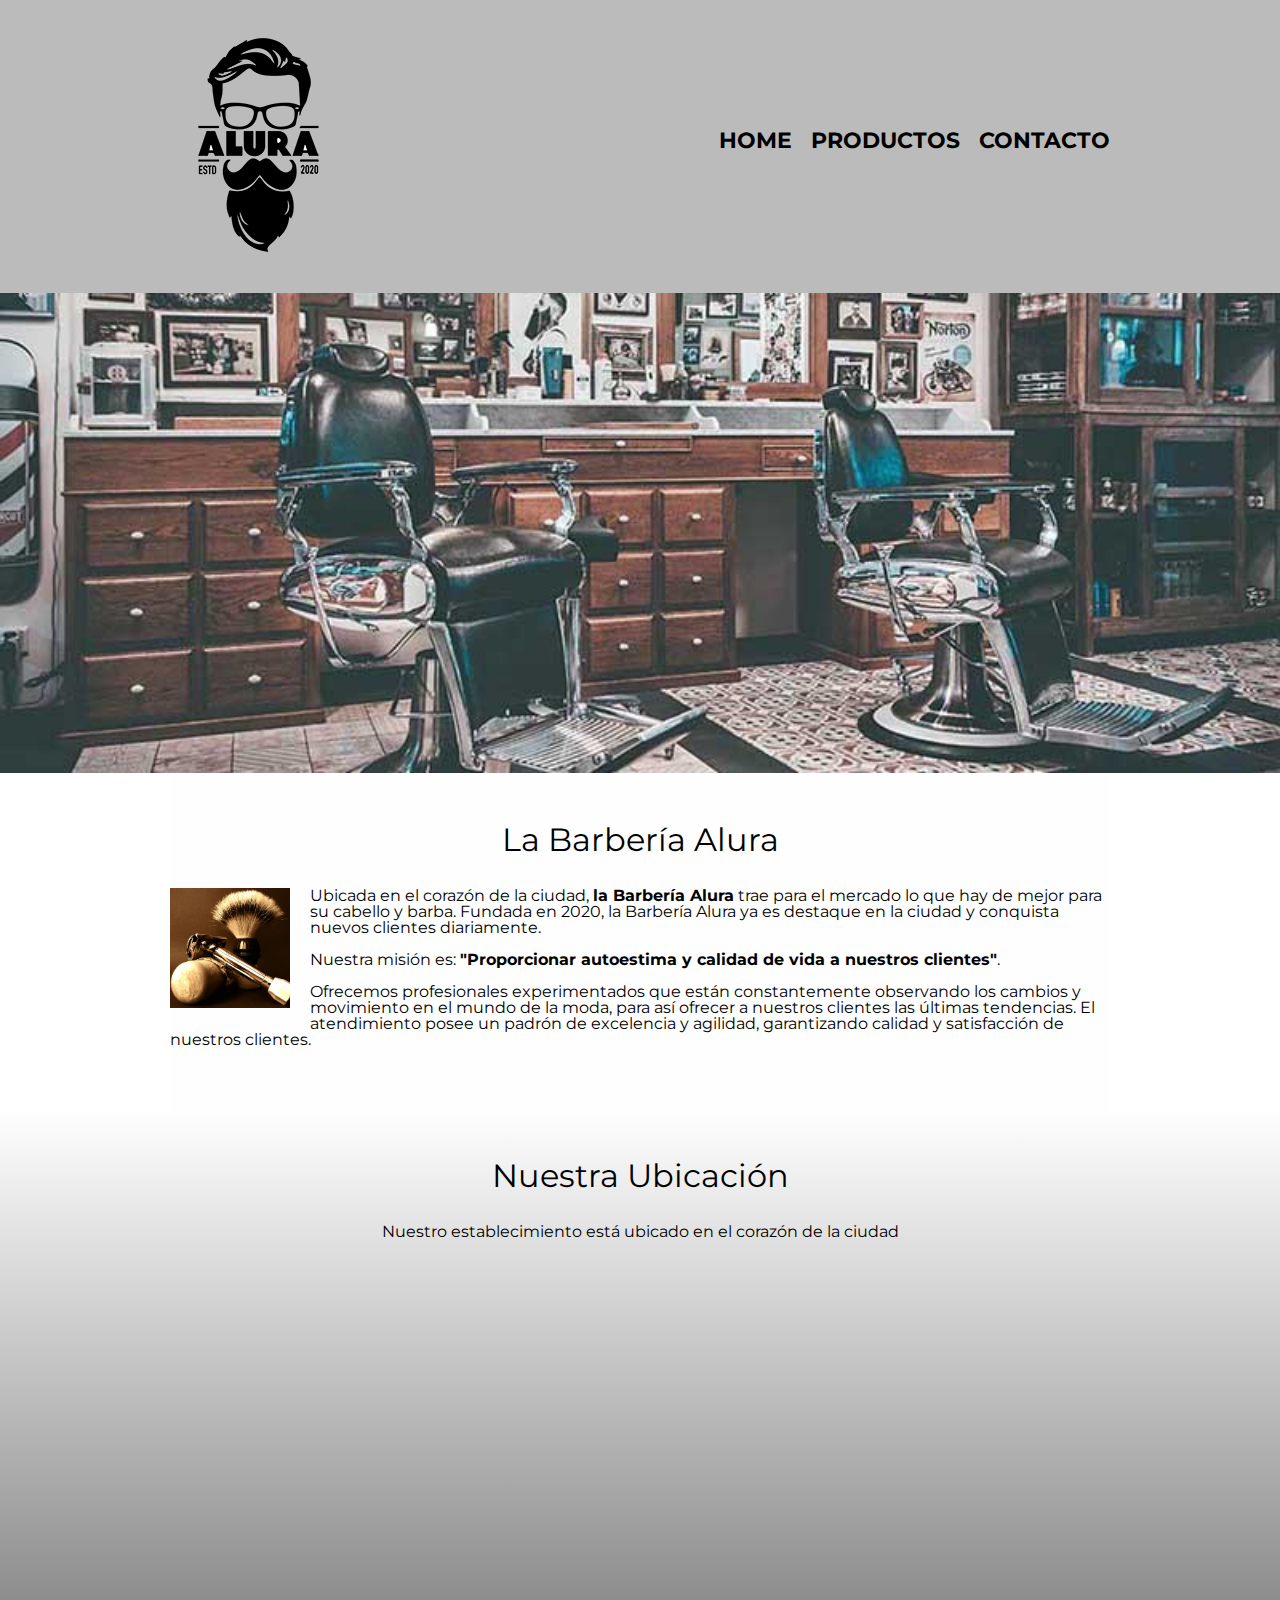
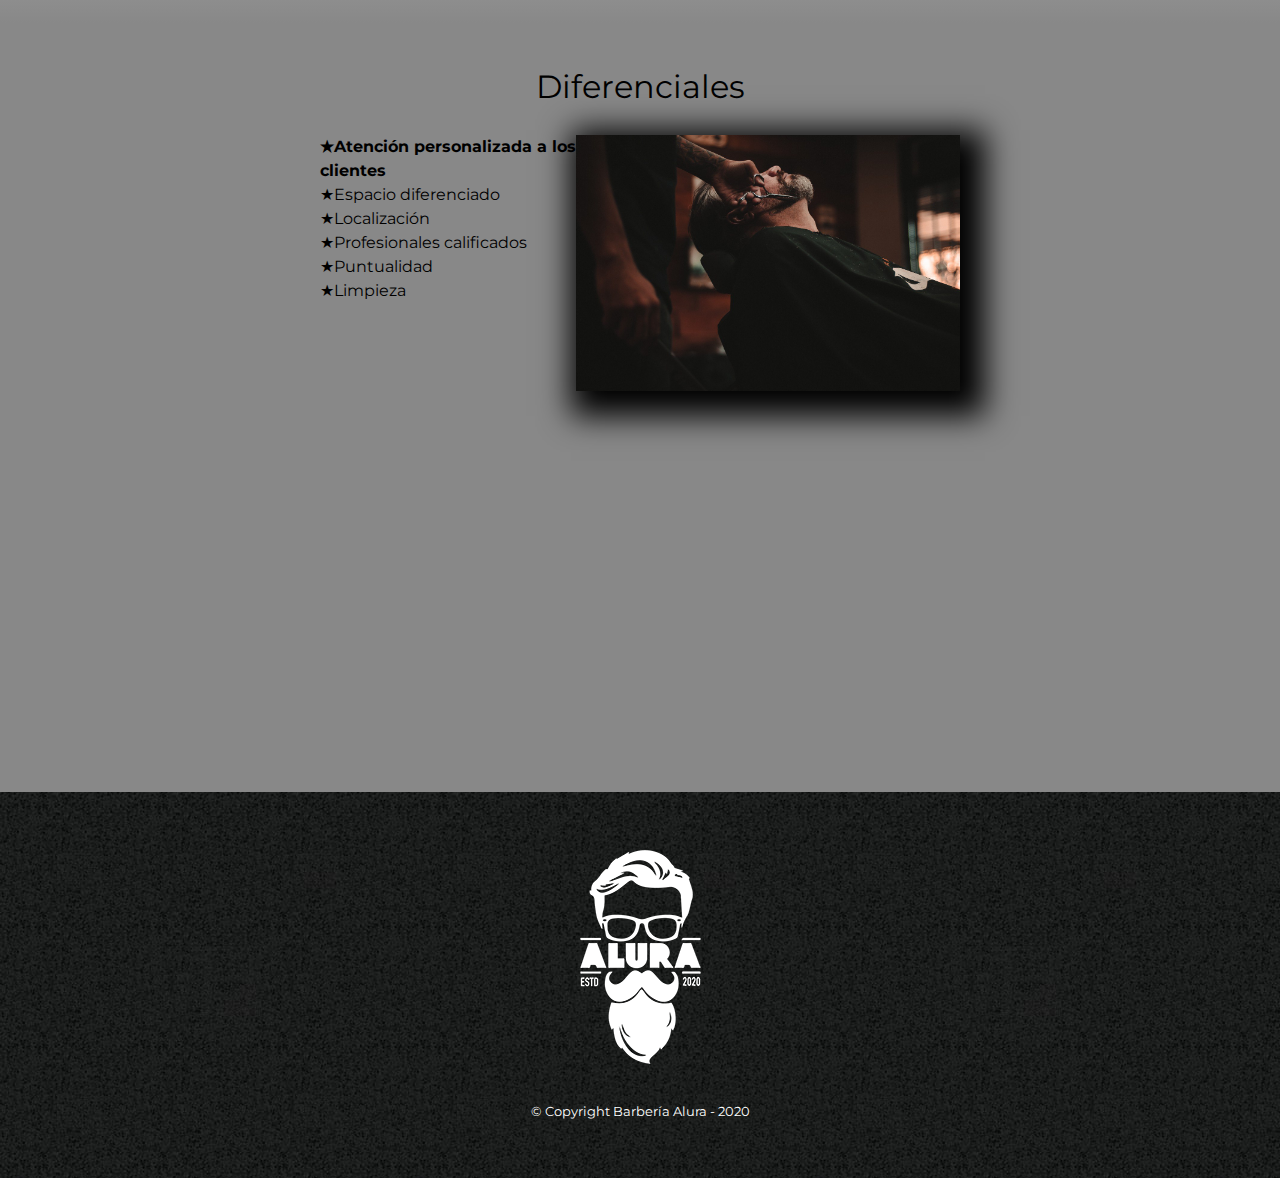
<file: index.html>
<!DOCTYPE html>

<html lang="es">

    <head>

        <meta charset="UTF-8">
        <meta name="viewport" content="width=device-width">
        <title>Barbería Alura</title>
        <link rel="stylesheet" href="reset.css"> 
        <link rel="stylesheet" href="style.css">
        <link href="https://fonts.googleapis.com/css2?family=Montserrat:ital,wght@0,100..900;1,100..900&display=swap" rel="stylesheet">

    </head>

    <body>

        <header>
            <div class="caja">
                <h1><img src="imagenes/logo.png"></h1>
                <nav>
                    <ul>
                        <li><a href="index.html">Home</a></li>
                        <li><a href="productos.html">Productos</a></li>
                        <li><a href="contacto.html">Contacto</a></li>
                    </ul>
                </nav>
            </div>
        </header>

        <img class="banner" src="banner/banner.jpg">

        <main>

            <section class="principal">

                <h2 class="titulo-principal">La Barbería Alura</h2>

                <img class="utensilios" src="imagenes/utensilios.jpg" alt="Utensilios de un barbero"
    
                <p>Ubicada en el corazón de la ciudad, <strong>la Barbería Alura</strong> trae para el mercado lo que hay de mejor para su cabello y barba. Fundada en 2020, la Barbería Alura ya es destaque en la ciudad y conquista nuevos clientes diariamente.</p>
    
                <p id="misión"><em>Nuestra misión es: <strong> "Proporcionar autoestima y calidad de vida a nuestros clientes"</strong>.</em></p>
    
                <p>Ofrecemos profesionales experimentados que están constantemente observando los cambios y movimiento en el mundo de la moda, para así ofrecer a nuestros clientes las últimas tendencias. El atendimiento posee un padrón de excelencia y agilidad, garantizando calidad y satisfacción de nuestros clientes.</p>
    
            </section>

            <section class="mapa">
                <h3 class="titulo-principal">Nuestra Ubicación</h3>
                <p>Nuestro establecimiento está ubicado en el corazón de la ciudad</p>

                <div class="mapa-contenido">
                    <iframe src="https://www.google.com/maps/embed?pb=!1m18!1m12!1m3!1d3656.428841002499!2d-46.63606528947499!3d-23.58894837869232!2m3!1f0!2f0!3f0!3m2!1i1024!2i768!4f13.1!3m3!1m2!1s0x94ce5a2b2ed7f3a1%3A0xab35da2f5ca62674!2sCaelum%20-%20Education%20and%20Innovation!5e0!3m2!1ses!2scl!4v1709493271639!5m2!1ses!2scl" width="100%" height="300" style="border:0;" allowfullscreen="" loading="lazy" referrerpolicy="no-referrer-when-downgrade"></iframe>
                </div>
            
            </section>

            <section class="diferenciales">

                <h3 class="titulo-principal">Diferenciales</h3>

                <div class="contenido-diferenciales">
                    <ul class="lista-diferenciales">
                        <li class="items">Atención personalizada a los clientes</li>
                        <li class="items">Espacio diferenciado</li>
                        <li class="items">Localización</li>
                        <li class="items">Profesionales calificados</li>
                        <li class="items">Puntualidad</li>
                        <li class="items">Limpieza</li>
                    </ul><img src="diferenciales/diferenciales.jpg" class="imagen-diferenciales">
                    <div class="video">
                        <iframe width="100%" height="315" src="https://www.youtube.com/embed/wcVVXUV0YUY?si=Bs6fTj_bMSHypICX" title="YouTube video player" frameborder="0" allow="accelerometer; autoplay; clipboard-write; encrypted-media; gyroscope; picture-in-picture; web-share" allowfullscreen></iframe>
                </div>
    
            </section>
            
        </main>

        <footer>
            <img src="imagenes/logo-blanco.png">
            <p class="copyright">&copy Copyright  Barbería Alura - 2020</p>
        </footer> 
         
    </body>
</html>
</file>
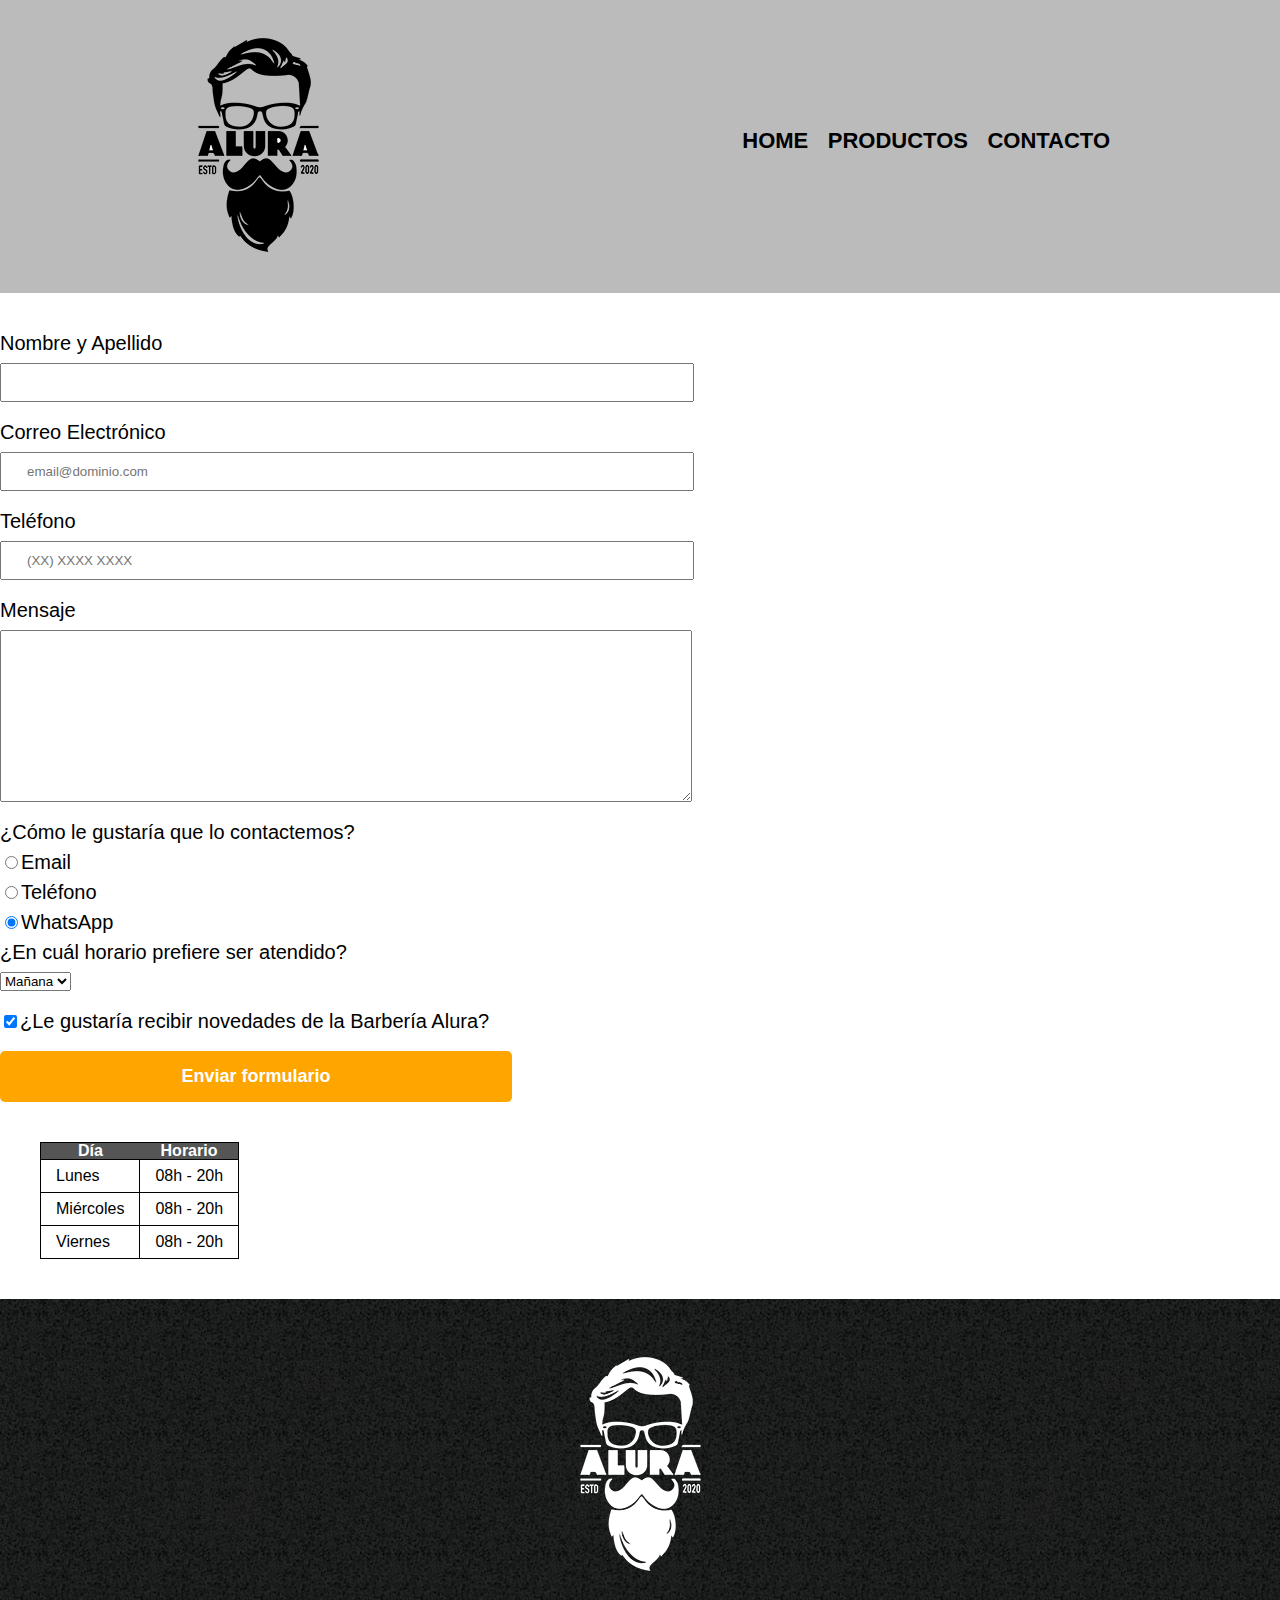
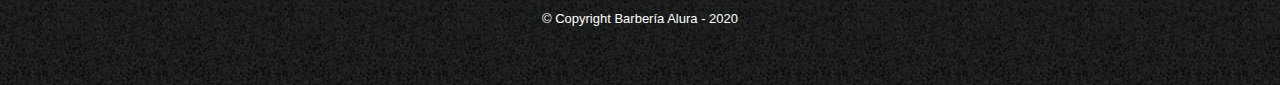
<file: contacto.html>
<!DOCTYPE html>

<html>
   <head>
       <meta charset="UTF-8">
       <title>Contacto - Barbería Alura</title>
       <link rel="stylesheet" href="reset.css"> 
       <link rel="stylesheet" href="style.css">
   </head>
   <body>
       <header>
           <div class="caja">
               <h1><img src="imagenes/logo.png" alt="Logo de la Barbería Alura "></h1>
               <nav>
                   <ul>
                       <li><a href="index.html">Home</a></li>
                       <li><a href="productos.html">Productos</a></li>
                       <li><a href="contacto.html">Contacto</a></li>
                   </ul>
               </nav>
           </div>
       </header>
       <main>
            <form>
                <label for="nombreapellido">Nombre y Apellido</label>
                <input type="text" id="nombreapellido" class="input-padron" required>

                <label for="correoelectronico">Correo Electrónico</label>
                <input type="email" id="correoelectronico" class="input-padron" required placeholder="email@dominio.com">
                
                <label for="telefono">Teléfono</label>
                <input type="tel" id="telefono" class="input-padron" required placeholder="(XX) XXXX XXXX">
                
                <label for="mensaje">Mensaje</label>
                <textarea cols="70" rows="10" id="mensaje" class="input-padron" required></textarea>

             <fieldset>

                <legend>¿Cómo le gustaría que lo contactemos?</legend>
                    
                <label for="radio-email"><input type="radio" name="contacto" value="email" id="radio-email">Email</label>
                    
                <label for="radio-telefono"><input type="radio" name="contacto" value="telefono" id="radio-telefono">Teléfono</label>
                    
                <label for="radio-whatsapp"><input type="radio" name="contacto" value="WhatsApp" id="radio-whatsapp" checked >WhatsApp</label>
                
             </fieldset>

            <fieldset>
                <legend>¿En cuál horario prefiere ser atendido?</legend>
                <select>
                    <option>Mañana</option>
                    <option>Tarde</option>
                    <option>Noche</option>
                </select>
            </fieldset>
                    
            <label class="checkbox"><input type="checkbox" checked >¿Le gustaría recibir novedades de la Barbería Alura?</label>

            <input type="submit" value="Enviar formulario" class="enviar">

            </form>

            <table>
                <thead>
                    <tr>
                        <th>Día</th>
                        <th>Horario</th>
                    </tr>
                </thead>
                <tbody>
                    <tr>
                        <td>Lunes</td>
                        <td>08h - 20h</td>
                    </tr>
                        <td>Miércoles</td>
                        <td>08h - 20h</td>
                    <tr>
                        <td>Viernes</td>
                        <td>08h - 20h</td>
                    </tr>
                </tbody>
            </table>
       </main>
        <footer>
            <img src="imagenes/logo-blanco.png" alt="Logo de la Barbería Alura">
            <p class="copyright">&copy Copyright  Barbería Alura - 2020</p>
        </footer>
    </body>
 </html>
</file>
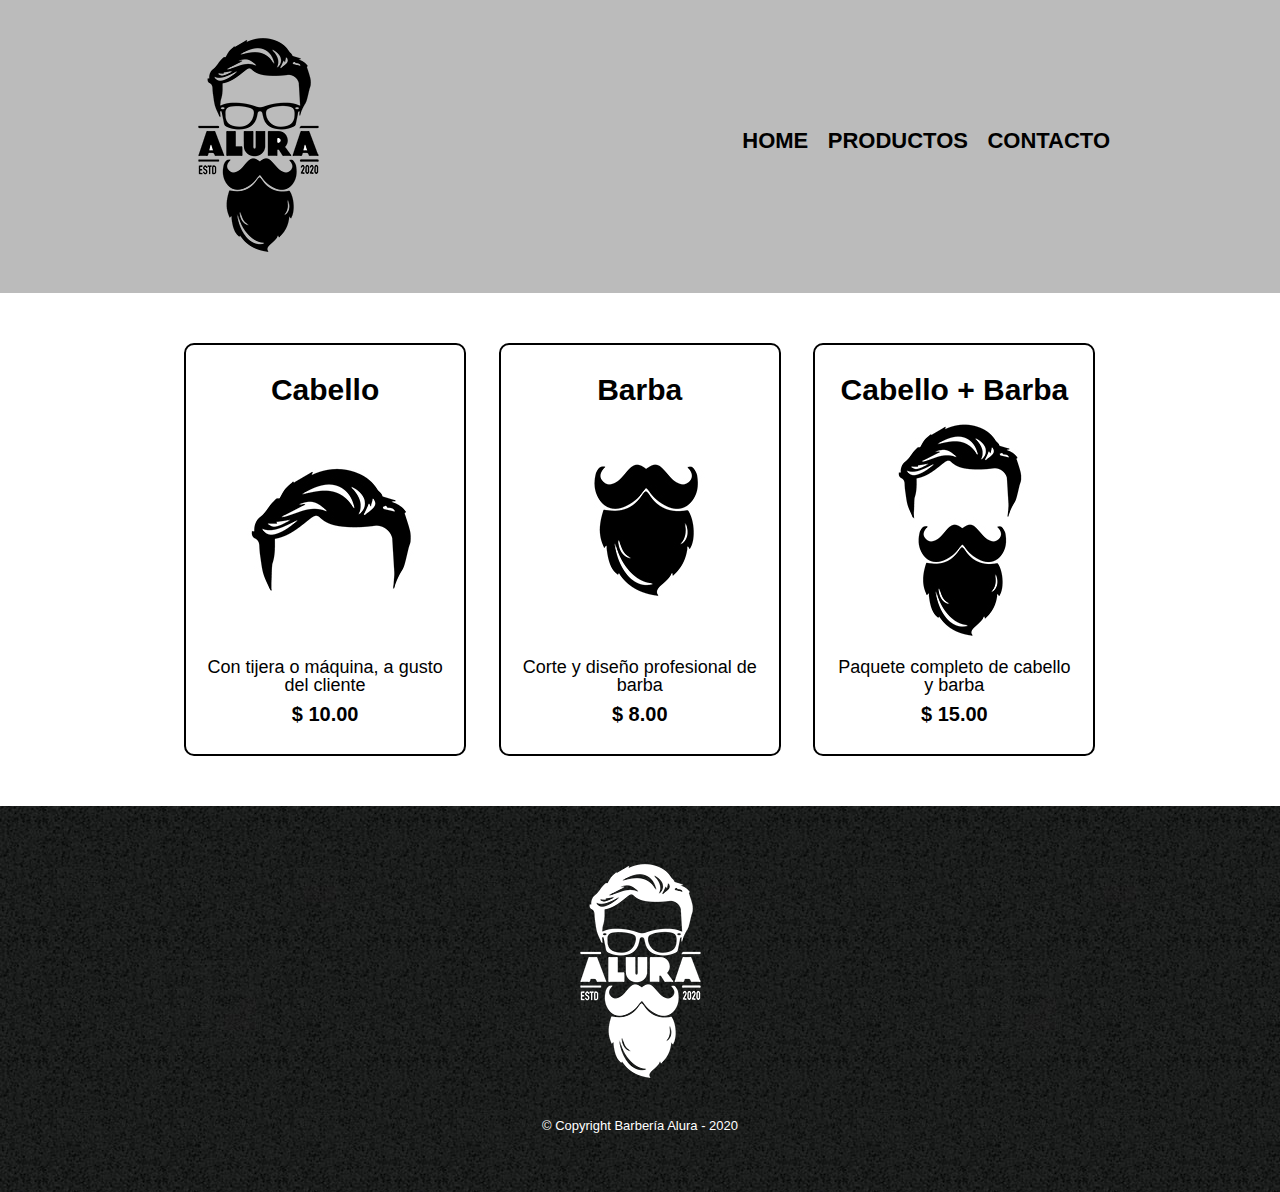
<file: productos.html>
<!DOCTYPE html>

 <html>
    <head>
        <meta charset="UTF-8">
        <title>Productos - Barbería Alura</title>
        <link rel="stylesheet" href="reset.css"> 
        <link rel="stylesheet" href="style.css">
    </head>
    <body>
        <header>
            <div class="caja">
                <h1><img src="imagenes/logo.png"></h1>
                <nav>
                    <ul>
                        <li><a href="index.html">Home</a></li>
                        <li><a href="productos.html">Productos</a></li>
                        <li><a href="contacto.html">Contacto</a></li>
                    </ul>
                </nav>
            </div>
        </header>

        <main>
            <ul class="productos">
                <li> 
                    <h2>Cabello</h2>
                    <img src="imagenes/cabello.jpg">
                    <p class="producto-descripcion">Con tijera o máquina, a gusto del cliente</p>
                    <p class="producto-precio">$ 10.00 </p>
                </li>   
                <li>
                    <h2>Barba</h2>
                    <img src="imagenes/barba.jpg">
                    <p class="producto-descripcion">Corte y diseño profesional de barba</p>
                    <p class="producto-precio">$ 8.00</p>
                </li>
                <li>
                    <h2>Cabello + Barba</h2>
                    <img src="imagenes/cabello+barba.jpg">
                    <p class="producto-descripcion">Paquete completo de cabello y barba</p>
                    <p class="producto-precio">$ 15.00</p>
                </li>
            </ul>
        </main>

        <footer>
            <img src="imagenes/logo-blanco.png">
            <p class="copyright">&copy Copyright  Barbería Alura - 2020</p>
        </footer>
    </body>
 </html>
</file>
<file: style.css>
body{
    font-family: "Montserrat", sans-serif;
}

header{
    background-color: #BBBBBB;
    padding: 20px 0;
}

.caja{
    width: 940px;
    position: relative;
    margin: 0 auto;
}
nav{
    position: absolute;
    top: 110px;
    right: 0px;
}
nav li{
    display: inline;
    margin: 0 0 0 15px;
}
nav a{
    text-transform: uppercase;
    color: #000000;
    font-weight: bold;
    font-size: 22px;
    text-decoration: none;
}

nav a:hover{
    color: #c78c19;
    text-decoration: underline;
}

.productos{
    width: 940px;
    margin: 0 auto;
    padding: 50px; 
}

.productos li{
    display: inline-block;
    text-align: center;
    width: 30%;
    vertical-align: top;
    margin: 0 1.5%;
    padding: 30px 20px;
    box-sizing: border-box;
    border: 2px solid #000000;
    border-radius: 10px;
}

.productos li:hover{
     border-color: #c78c19;
}

.productos li:active{
    border-color: #088C19; 
}

.productos h2{
    font-size: 30px;
    font-weight: bold;
}

.productos li:hover h2{
    font-size: 33px;
}

.producto-descripcion{
    font-size: 18px;
}

.producto-precio{
    font-size: 20px;
    font-weight: bold;
    margin-top: 10px ;
}

footer{
    text-align: center;
    background: url(imagenes/bg.jpg);
    padding: 40px;
}

.copyright{
    color: #FFFFFF;
    font-size: 13px;
    margin: 20px;
}


form{
    margin: 40px 0;
}

form label, form legend{
    display: block;
    font-size: 20px;
    margin: 0 0 10px;
}

.input-padron{
    display: block;
    margin: 0 0 20px;
    padding: 10px 25px;
    width: 50%;
}

.checkbox{
    margin: 20px 0;
}

.enviar{
    width: 40%;
    padding: 15px 0;
    font-size: 18px;
    font-weight: bold;
    color: white;
    background: orange;
    border: none;
    border-radius: 5px;
    transition: 1s all;
    cursor: pointer;
}

.enviar:hover{
    background: darkorange;
    transform: scale(1.2 );
}

table{
    margin: 40px 40px;
}

thead{
    background: #555555;
    color: white;
    font-weight: bold;
}

td, thead{
    border: 1px solid #000000;
    padding: 8px 15px;
}

/*Aquí inicia el CSS para nuestra home*/

.banner{
    width: 100%;
}

.principal{
    padding: 3em 0;
    background: #FEFEFE;
    width: 940px;
    margin: 0 auto;
}

.titulo-principal{
    text-align: center;
    font-size: 2em;
    margin: 0 0 1em;
    clear: left;
}

.principal p{
    margin: 0 0 1em;
}

.principal strong{
    font-weight: bold;
}

.principal em{
    font-size: italic ;
}

.utensilios{
    width: 120px;
    float: left;
    margin: 0 20px 20px 0;
}

.mapa{
    padding: 3em 0;
    background: linear-gradient(#FEFEFE,#888888);
}

.mapa p{
    margin: 0 0 2em;
    text-align: center;
}

.mapa-contenido{
    width: 940px;
    margin: 0 auto;
}

.diferenciales{
    padding: 3em 0;
    background: #888888;
}

.contenido-diferenciales{
    width: 640px;
    margin: 0 auto;
}

.lista-diferenciales{
    width: 40%;
    display: inline-block;
    vertical-align: top; 
}

.items{
    line-height: 1.5;
}

.items:before{
    content:"★";
}

.items:first-child{
    font-weight: bold;
}

.imagen-diferenciales{
    width: 60%;
    transition: 400ms;
    box-shadow: 10px 10px 30px 15px #000000;
}

.imagen-diferenciales:hover{
    opacity: 0.3;
}

.video{
    width: 560px;
    margin: 1em auto;
}

@media screen and (max-width:480px){
    h1{
        text-align: center;
    }
    nav{
        position: static;
    }
    .caja, .principal, .mapa-contenido, .contenido-diferenciales, .video{
        width: auto;
    }
    .lista-diferenciales, .imagen-diferenciales{
        width: 100%;
    }
    }
</file>
